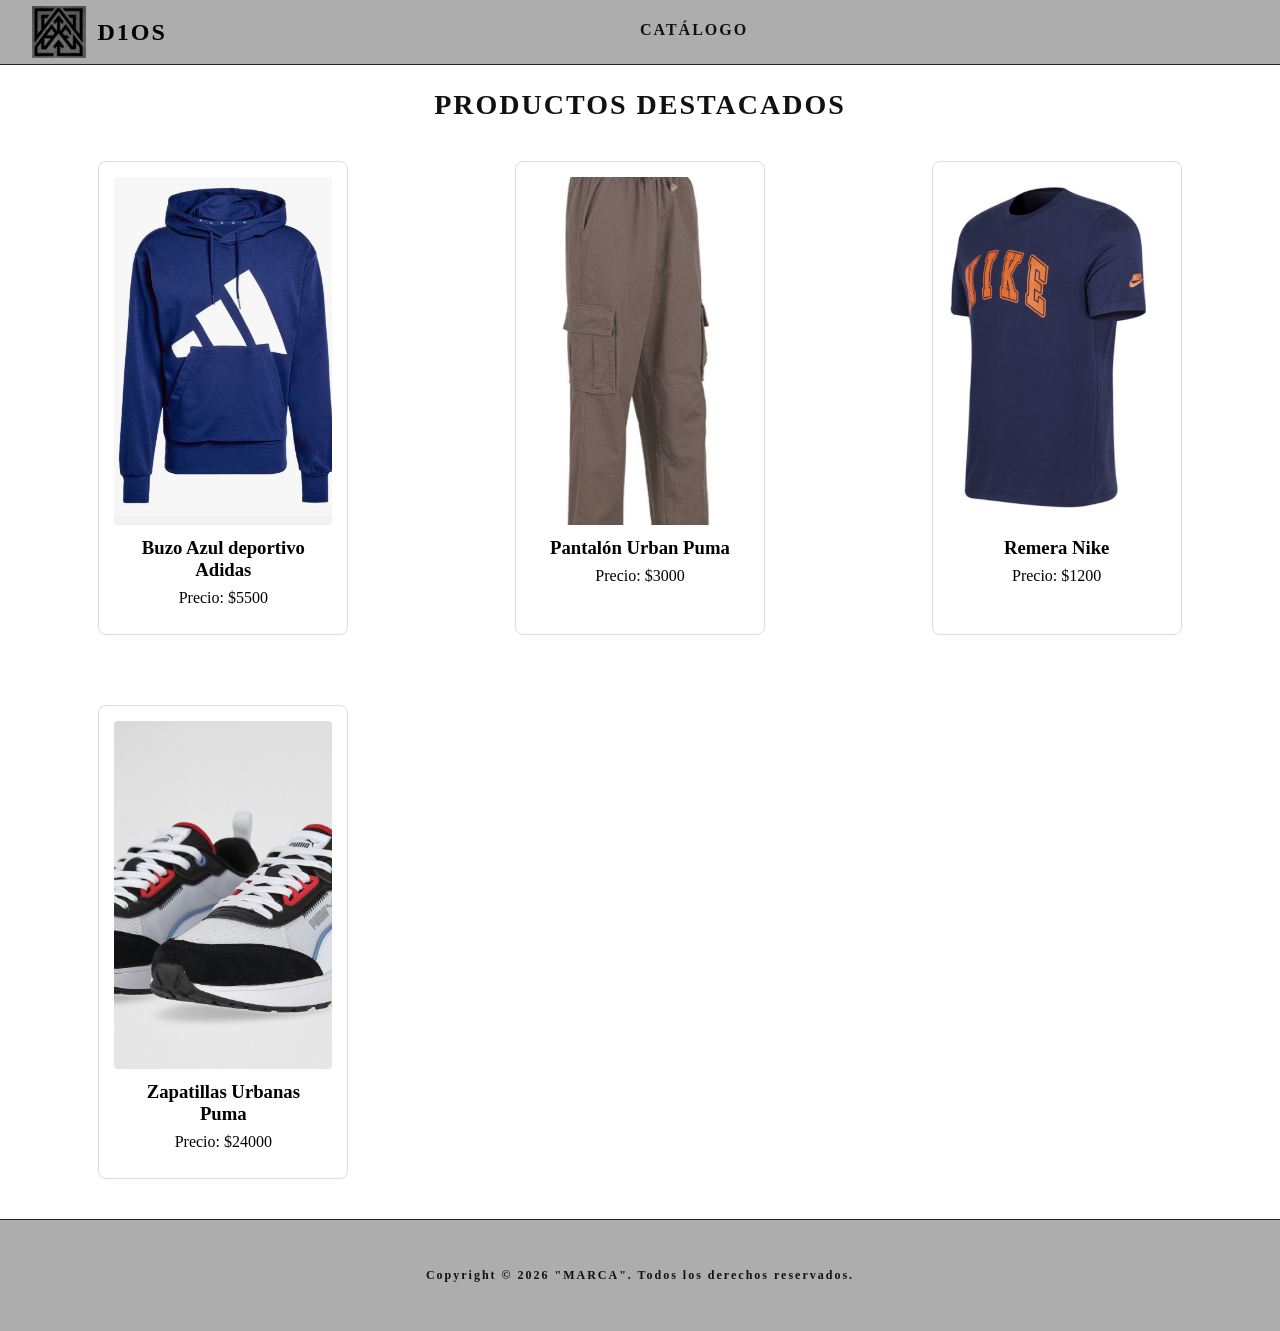
<file: index.html>
<!DOCTYPE html>
<html lang="es">
    <head>
        <meta charset="UTF-8">
        <meta name="viewport" content="width=device-width, initial-scale=1.0">
        <title>Catálogo de Productos</title>
        <link rel="stylesheet" href = "./css/index.css"/>
        <script src="./js/script.js" defer></script>
        <link rel="icon" href="./assets/favicon/favicon.png">

    </head>
    <body>
        <header>
        <div class="header-inner">

            <a href="../index.html" class="logo">
            <img src="assets/img/logo.png" alt="Logo" height="52">
            <h2 class="logo-text">D1OS</h2>
            </a>

            <nav>
            <a href="pages/catalogo.html">Catálogo</a>
            </nav>

        </div>
        </header>
        
        <main>
            <!--- "perchero" que muestra los productos -->
            <div>
                <h3 class="titulo">Productos Destacados</h3>
            </div>
            
            <section class="destacado">
                <div class="item" data-categoria="buzos">
                    <img src="assets\img\buzo-adidas-deportivo.jpg" alt="Buzo azul deportivo Adidas">
                    <div class="card-contenido">
                        <h3>Buzo Azul deportivo Adidas</h3>
                        <p>Precio: $5500</p>
                    </div>
                    
                </div>
                <div class="item" data-categoria="pantalones">
                    <img src="assets/img/pantalon-puma-urban.png" alt="Pantalón Urban Puma">
                    <div class="card-contenido">
                        <h3>Pantalón Urban Puma</h3>
                        <p>Precio: $3000</p>
                    </div>
                </div>
                <div class="item" data-categoria="remeras">
                    <img src="assets\img\remera-nike-urbano.png" alt="Remera Nike">
                    <div class="card-contenido">
                        <h3>Remera Nike</h3>
                        <p>Precio: $1200</p>                    
                    </div>
                </div>
                <div class="item" data-categoria="zapatillas">
                    <img src="assets\img\zapatillas-puma-urbanas.png" alt="Zapatillas Urbanas Puma">
                    <div class="card-contenido">
                        <h3>Zapatillas Urbanas Puma</h3>
                        <p>Precio: $24000</p>
                    </div>
                </div>
            <!-- más ítems -->
            </section>
        </main>

        <footer>
            <div class="footer-inner">
                <p>Copyright © 2026 "MARCA". Todos los derechos reservados.</p>
                <div>
        </footer>
    </body>
</html>
</file>
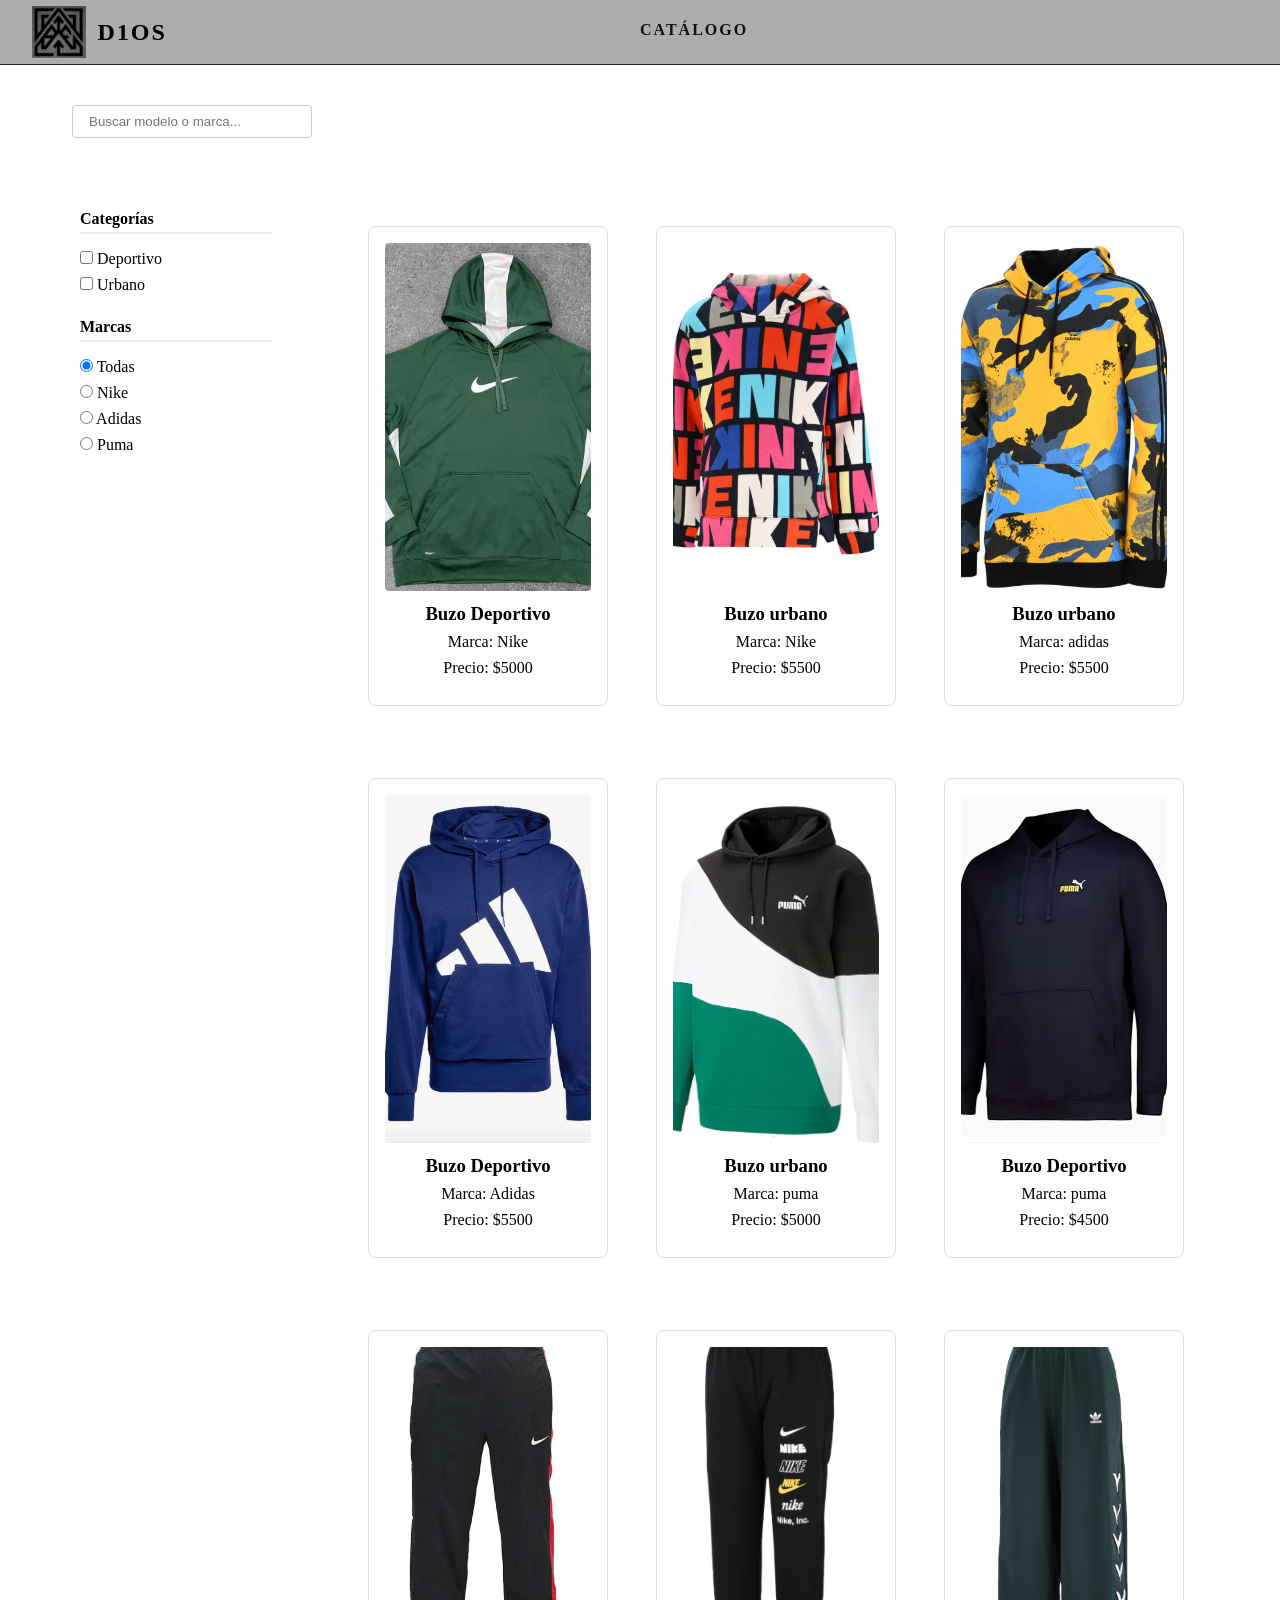
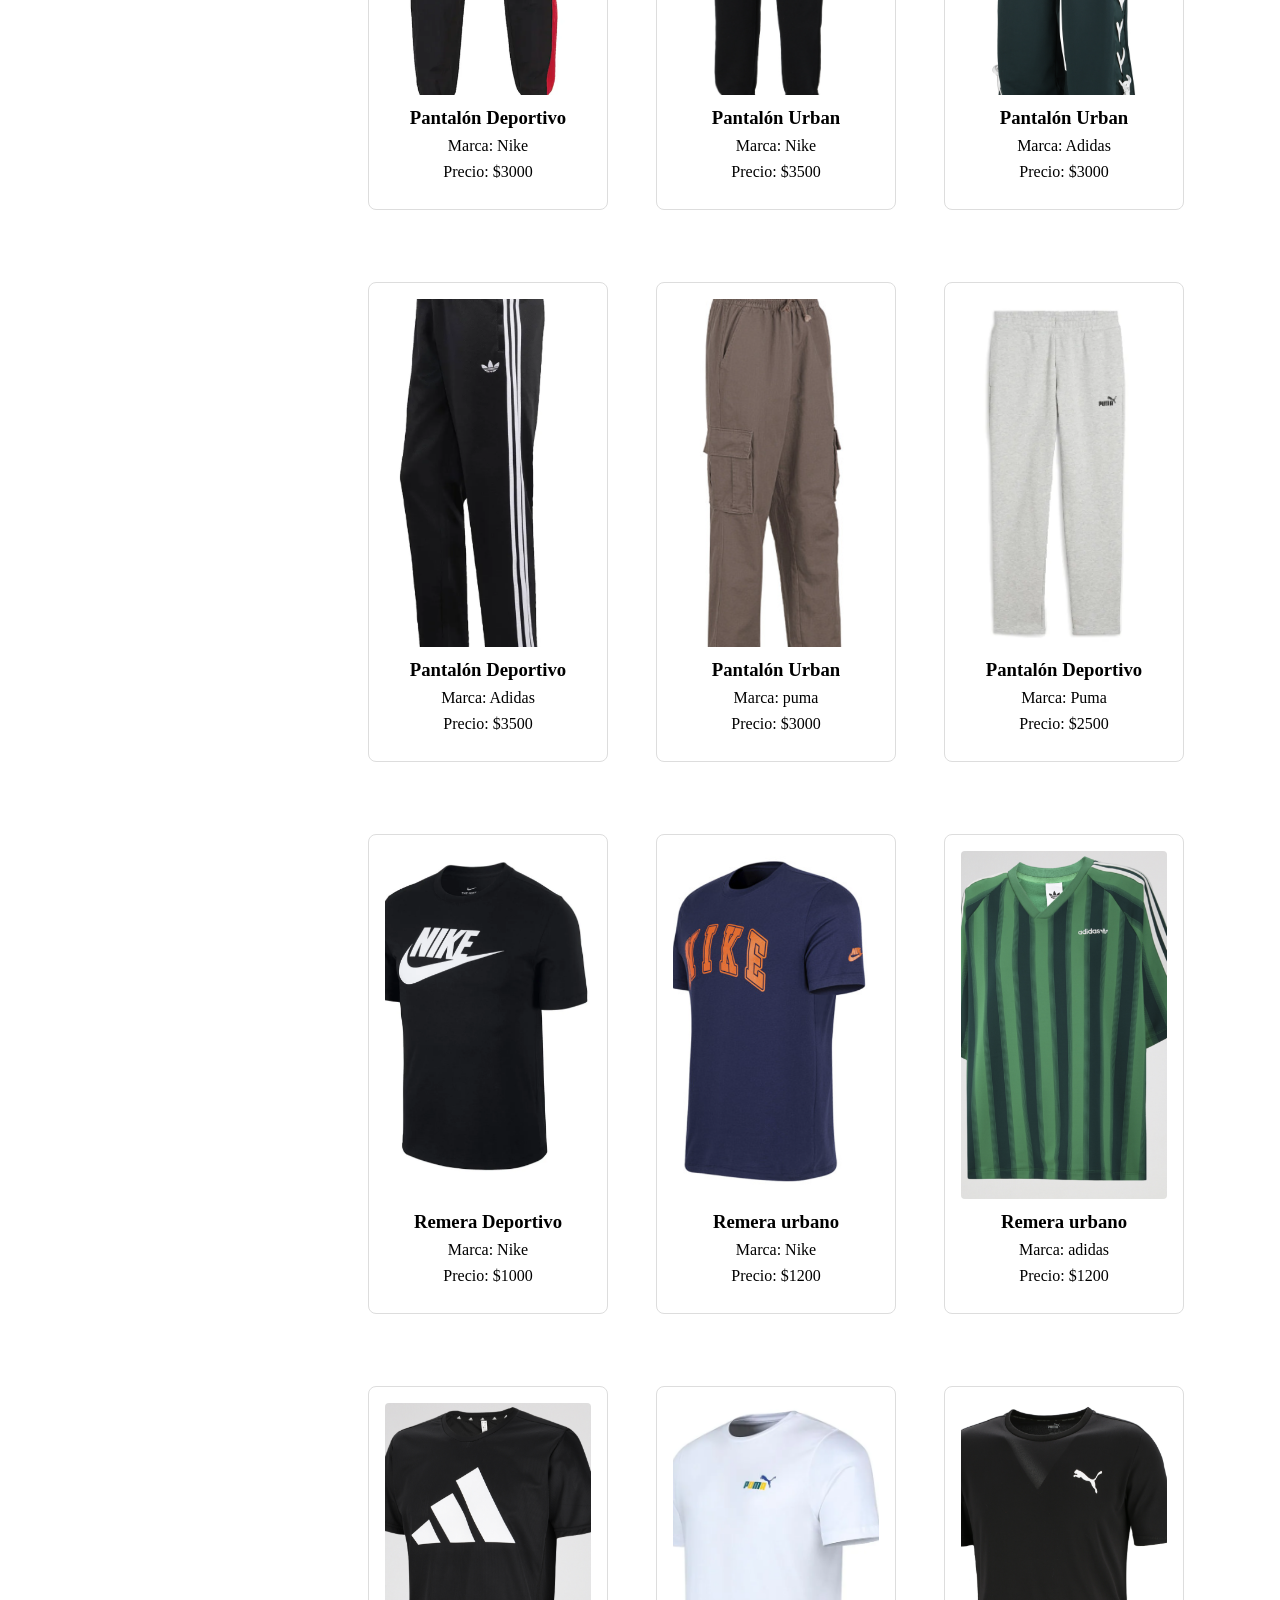
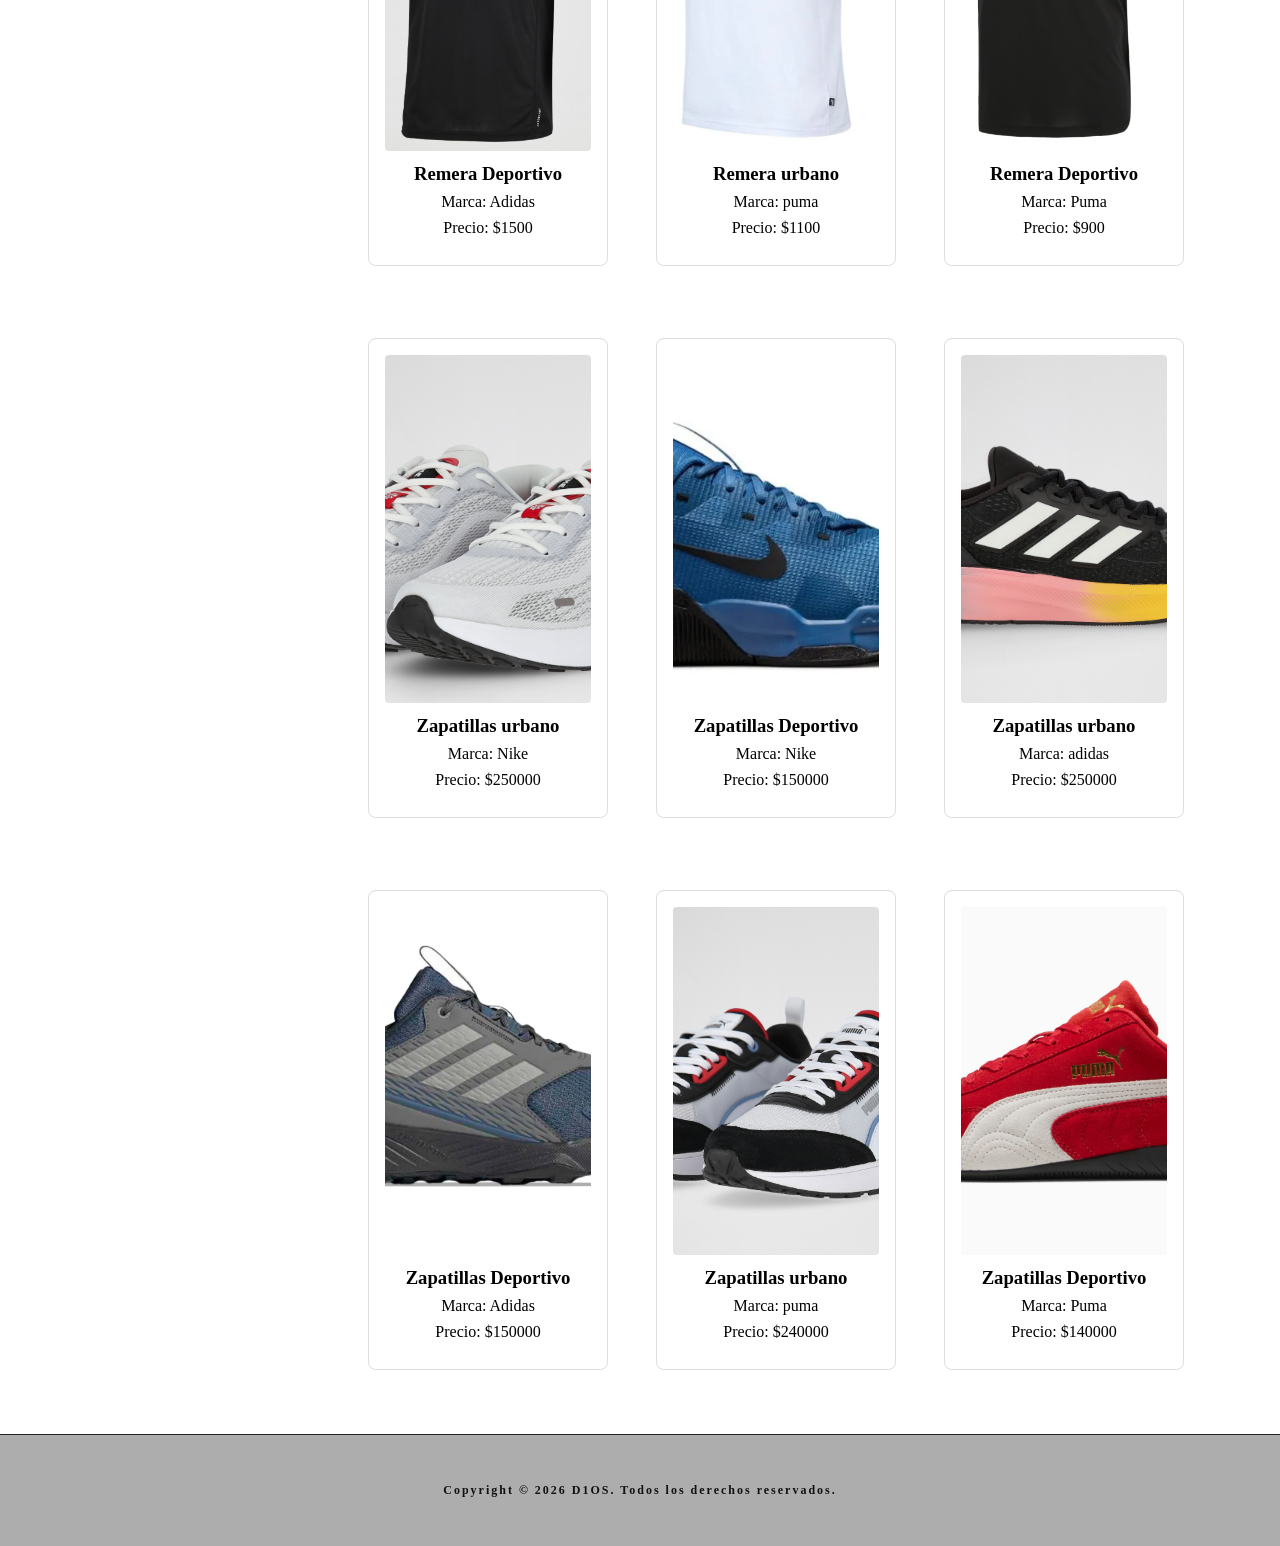
<file: pages/catalogo.html>
<!DOCTYPE html>
<html lang="es">
<head>
    <meta charset="UTF-8">
    <meta name="viewport" content="width=device-width, initial-scale=1.0">
    <title>Catálogo</title>
    <link rel="stylesheet" href="../css/components/catalogo.css">
    <link rel="stylesheet" href="../css/components/header.css">
    <link rel="stylesheet" href="../css/components/footer.css">
    <link rel="icon" href="../assets/favicon/favicon.png">
    
</head>
<body>
    <div id="header"></div> <!-- Header-->


        <main class="contenido-principal">
        <section class="controles-superiores"> 
        <!-- Acá esta el buscador, se podria sacar si rama agrega buscador en header-->


            <div class="busqueda">
                <input type="text" id="input-busqueda" placeholder="Buscar modelo o marca...">
                <p id="contador-productos"></p>
            </div>

        </section>

        <div class="layout-tienda">
            <!-- El contenido principal, el aside agrupa los filtros que puse a la izquierda -->
            <aside class="filtros">
                <div class="filtro-grupo">
                    <h4>Categorías</h4>
                    <!-- Checkbox para que se puedan seleccionar todas a la vez -->
                    <label><input type="checkbox" value="deportivo"> Deportivo</label>
                    <label><input type="checkbox" value="urbano"> Urbano</label>
                </div>

                <div class="filtro-grupo">
                    <h4>Marcas</h4>
                    <!-- Aca use radio para que solo puedas seleccionar una -->
                    <label><input type="radio" name="marca" value="todas" checked> Todas</label>
                    <label><input type="radio" name="marca" value="nike"> Nike</label>
                    <label><input type="radio" name="marca" value="adidas"> Adidas</label>
                    <label><input type="radio" name="marca" value="puma"> Puma</label>
                </div>
            </aside>

            <section class="grid-productos">
                <!-- cards de los productos con imagen, prenda, marca y precio -->
                
                    <div class="card">
                        <img src="../assets/img/buzo-nike-deportivo.jpg" alt="Buzo Deportivo">
                        <div class="card-contenido">
                            <h3>Buzo Deportivo</h3>
                            <p>Marca: Nike</p>
                            <p>Precio: $5000</p>
                        </div>
                    </div>
                
                    <div class="card">
                        <img src="../assets/img/buzo-nike-urbano.jpg" alt="Buzo Deportivo">
                        <div class="card-contenido">
                            <h3>Buzo urbano</h3>
                            <p>Marca: Nike</p>
                            <p>Precio: $5500</p>
                        </div>
                    </div>
                
                    <div class="card">
                        <img src="../assets/img/buzo-adidas-urbano.jpg" alt="Buzo Deportivo">
                        <div class="card-contenido">
                            <h3>Buzo urbano</h3>
                            <p>Marca: adidas</p>
                            <p>Precio: $5500</p>
                        </div>
                    </div>
                
                    <div class="card">
                        <img src="../assets/img/buzo-adidas-deportivo.jpg" alt="Buzo Deportivo">
                        <div class="card-contenido">
                            <h3>Buzo Deportivo</h3>
                            <p>Marca: Adidas</p>
                            <p>Precio: $5500</p>
                        </div>
                    </div>
                
                    <div class="card">
                        <img src="../assets/img/buzo-puma-urbano.jpg" alt="Buzo Deportivo">
                        <div class="card-contenido">
                            <h3>Buzo urbano</h3>
                            <p>Marca: puma</p>
                            <p>Precio: $5000</p>
                        </div>
                    </div>
                
                    <div class="card">
                        <img src="../assets/img/buzo-puma-deportivo.jpg" alt="Buzo Deportivo">
                        <div class="card-contenido">
                            <h3>Buzo Deportivo</h3>
                            <p>Marca: puma</p>
                            <p>Precio: $4500</p>
                        </div>
                    </div>
                    <div class="card">
                        <img src="../assets/img/pantalon-nike-deportivo.png" alt="pantalon Deportivo">
                        <div class="card-contenido">
                            <h3>Pantalón Deportivo</h3>
                            <p>Marca: Nike</p>
                            <p>Precio: $3000</p>
                        </div>
                    </div>
                
                    <div class="card">
                        <img src="../assets/img/pantalon-nike-urban.png" alt="pantalon Deportivo">
                        <div class="card-contenido">
                            <h3>Pantalón Urban</h3>
                            <p>Marca: Nike</p>
                            <p>Precio: $3500</p>
                        </div>
                    </div>
                
                    <div class="card">
                        <img src="../assets/img/pantalon-adidas-urban.png" alt="pantalon Deportivo">
                        <div class="card-contenido">
                            <h3>Pantalón Urban</h3>
                            <p>Marca: Adidas</p>
                            <p>Precio: $3000</p>
                        </div>
                    </div>
                
                    <div class="card">
                        <img src="../assets/img/pantalon-adidas-deportivo.png" alt="pantalon Deportivo">
                        <div class="card-contenido">
                            <h3>Pantalón Deportivo</h3>
                            <p>Marca: Adidas</p>
                            <p>Precio: $3500</p>
                        </div>
                    </div>
                
                    <div class="card">
                        <img src="../assets/img/pantalon-puma-urban.png" alt="pantalon Deportivo">
                        <div class="card-contenido">
                            <h3>Pantalón Urban</h3>
                            <p>Marca: puma</p>
                            <p>Precio: $3000</p>
                        </div>
                    </div>
                
                    <div class="card">
                        <img src="../assets/img/pantalon-puma-deportivo.png" alt="pantalon Deportivo">
                        <div class="card-contenido">
                            <h3>Pantalón Deportivo</h3>
                            <p>Marca: Puma</p>
                            <p>Precio: $2500</p>
                        </div>
                    </div>
                    <div class="card">
                        <img src="../assets/img/remera-nike-deportivo.png" alt="Remera Deportivo">
                        <div class="card-contenido">
                            <h3>Remera Deportivo</h3>
                            <p>Marca: Nike</p>
                            <p>Precio: $1000</p>
                        </div>
                    </div>
                
                    <div class="card">
                        <img src="../assets/img/remera-nike-urbano.png" alt="Remera Deportivo">
                        <div class="card-contenido">
                            <h3>Remera urbano</h3>
                            <p>Marca: Nike</p>
                            <p>Precio: $1200</p>
                        </div>
                    </div>
                
                    <div class="card">
                        <img src="../assets/img/remera-adidas-urbano.png" alt="Remera Deportivo">
                        <div class="card-contenido">
                            <h3>Remera urbano</h3>
                            <p>Marca: adidas</p>
                            <p>Precio: $1200</p>
                        </div>
                    </div>
                
                    <div class="card">
                        <img src="../assets/img/remera-adidas-deportivo.png" alt="Remera Deportivo">
                        <div class="card-contenido">
                            <h3>Remera Deportivo</h3>
                            <p>Marca: Adidas</p>
                            <p>Precio: $1500</p>
                        </div>
                    </div>
                
                    <div class="card">
                        <img src="../assets/img/remera-puma-urbano.png" alt="Remera Deportivo">
                        <div class="card-contenido">
                            <h3>Remera urbano</h3>
                            <p>Marca: puma</p>
                            <p>Precio: $1100</p>
                        </div>
                    </div>
                
                    <div class="card">
                        <img src="../assets/img/remera-puma-deportivo.png" alt="Remera Deportivo">
                        <div class="card-contenido">
                            <h3>Remera Deportivo</h3>
                            <p>Marca: Puma</p>
                            <p>Precio: $900</p>
                        </div>
                    </div>
                    <div class="card">
                        <img src="../assets/img/zapatillas-nike-urbanas.png" alt="Zapatillas Deportivas">
                        <div class="card-contenido">
                            <h3>Zapatillas urbano</h3>
                            <p>Marca: Nike</p>
                            <p>Precio: $250000</p>
                        </div>
                    </div>
                
                    <div class="card">
                        <img src="../assets/img/zapatillas-nike-deportivas.png" alt="Zapatillas Deportivas">
                        <div class="card-contenido">
                            <h3>Zapatillas Deportivo</h3>
                            <p>Marca: Nike</p>
                            <p>Precio: $150000</p>
                        </div>
                    </div>
                
                    <div class="card">
                        <img src="../assets/img/zapatillas-adidas-urbanas.png" alt="Zapatillas Deportivas">
                        <div class="card-contenido">
                            <h3>Zapatillas urbano</h3>
                            <p>Marca: adidas</p>
                            <p>Precio: $250000</p>
                        </div>
                    </div>
                
                    <div class="card">
                        <img src="../assets/img/zapatillas-adidas-deportivas.png" alt="Zapatillas Deportivas">
                        <div class="card-contenido">
                            <h3>Zapatillas Deportivo</h3>
                            <p>Marca: Adidas</p>
                            <p>Precio: $150000</p>
                        </div>
                    </div>
                
                    <div class="card">
                        <img src="../assets/img/zapatillas-puma-urbanas.png" alt="Zapatillas Deportivas">
                        <div class="card-contenido">
                            <h3>Zapatillas urbano</h3>
                            <p>Marca: puma</p>
                            <p>Precio: $240000</p>
                        </div>
                    </div>
                
                    <div class="card">
                        <img src="../assets/img/zapatillas-puma-deportivas.png" alt="Zapatillas Deportivas">
                        <div class="card-contenido">
                            <h3>Zapatillas Deportivo</h3>
                            <p>Marca: Puma</p>
                            <p>Precio: $140000</p>
                        </div>
                    </div>
                

            </section>
        </div>
    </main>
    <div id="footer"></div> <!-- Footer-->
    <script src="../js/script.js"></script> <!-- script que usamos para conectar el js -->
</body>
</html>
</file>
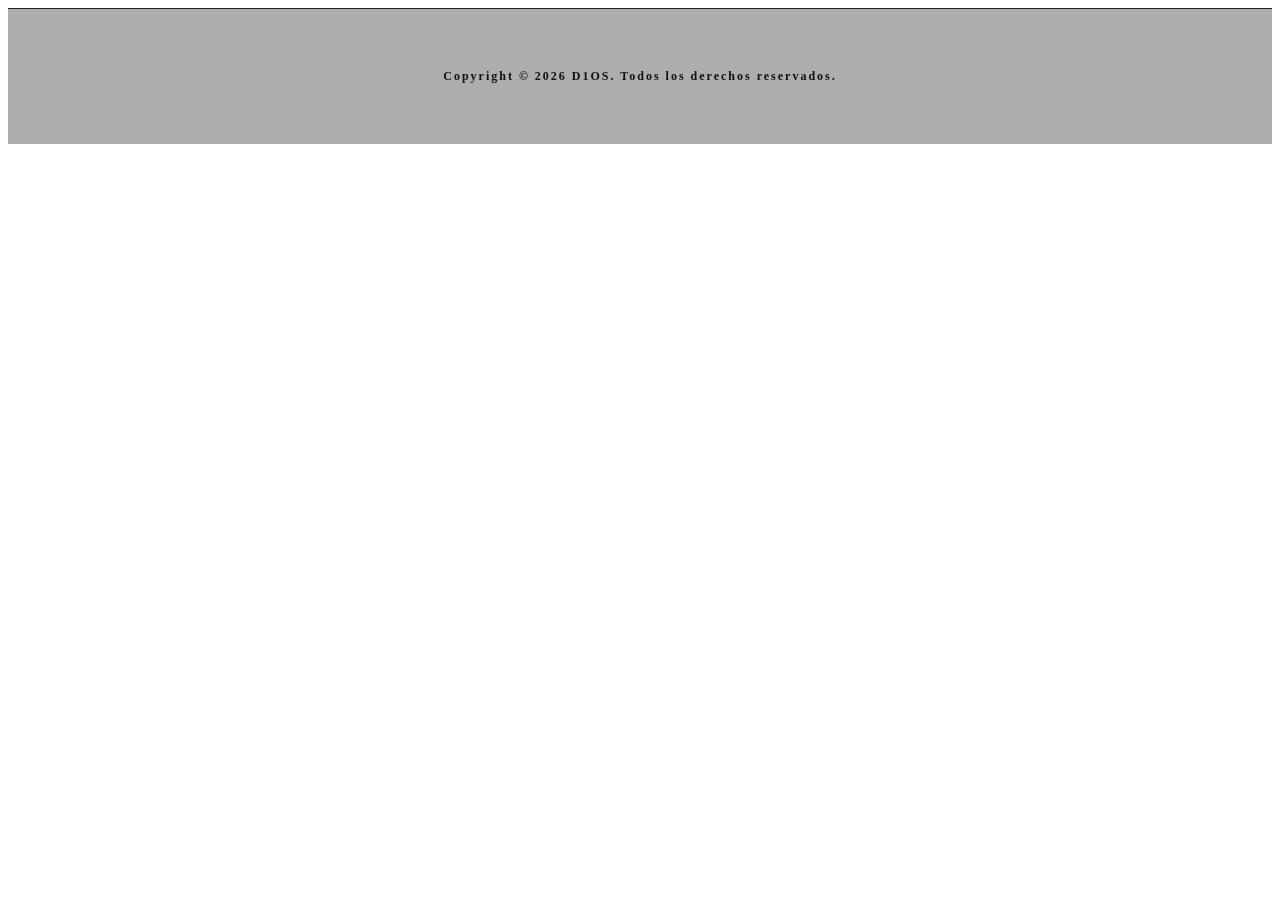
<file: pages/footer.html>
<!DOCTYPE html>
<html lang="es">
    <head>
        <meta charset="UTF-8">
        <meta name="viewport" content="width=device-width, initial-scale=1.0">
        <title>D1OS</title>
        <link rel="stylesheet" href="../css/footer.css">
    </head>
    <body>
        <footer>
            <div class="footer-inner">
                <p>Copyright © 2026 D1OS. Todos los derechos reservados.</p>
            </div>
        </footer>
    </body>
</html>
</file>
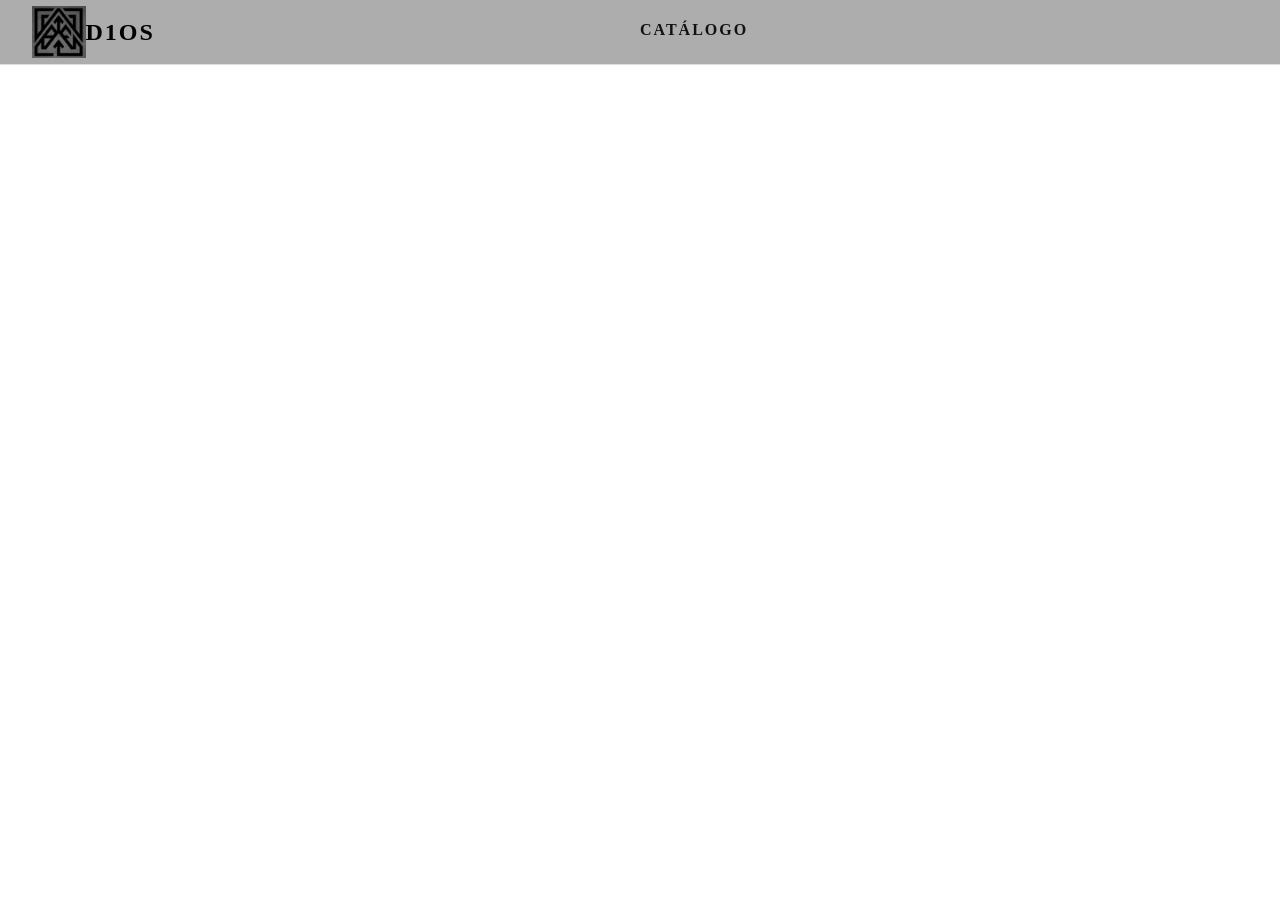
<file: pages/header.html>
<!DOCTYPE html>
<html lang="es">
    <head>
        <meta charset="UTF-8">
        <meta name="viewport" content="width=device-width, initial-scale=1.0">
        <title>D1OS</title>
        <link rel="stylesheet" href="../css/header.css">
    </head>
    <body>
        <header>
        <div class="header-inner">

            <a href="../index.html" class="logo">
                <img src="../assets/img/logo.png" alt="Logo" height="52"> <!-- imagen del logo que te lleva a el index -->
                <h2 class="logo-text">D1OS</h2>
            </a>

            <nav>
                <a href="../pages/catalogo.html">Catálogo</a> 
            </nav>

        </div>
        </header>
    </body>
</html>
</file>
<file: css/index.css>
@import url(components/header.css);
@import url(components/footer.css);
/* estilos generales para el index */


.titulo{
    text-align: center;
    font-size: 28px;
    font-weight: 700;
    letter-spacing: 2px;
    text-transform: uppercase;
    text-decoration: none;
    color: var(--negro);
    margin-top: 24px;
}
.destacado{
    display: grid;
    grid-template-columns: repeat(3, 1fr); /* 3 columnas iguales */
    gap: 70px 50px;

    justify-items: center;
    max-width: 1200px;
    margin: 40px auto;
}

.item{
    display: flex;
    flex-direction: column;     
    max-width: 250px;
    width: 100%;
    border: 1px solid #ddd;
    border-radius: 8px;
    padding: 15px;
    height: 100%; /* Importante para que todas midan lo mismo en la fila */
    transition: transform 0.3s ease, box-shadow 0.3s ease;
}
.item img{
    width: 100%;
    /* Definimos una altura fija para todas las imágenes */
    height: 348px; 
    /* Recorta la imagen para que llene el espacio sin estirarse */
    object-fit: cover;
    object-position: center;
    border-radius: 4px; 
}
.item:hover{
    transform: scale(1.05); /* Agranda la card un 5% */
    box-shadow: 0 10px 20px rgba(0, 0, 0, 0.3); /* Crea una sombra oscura y suave abajo */
    border-color: transparent; /* Quita el borde al resaltar */
    cursor: pointer;
}
.card-contenido{
    display: flex;
    flex-direction: column;
    align-items: center;
    text-align: center;
    margin: 12px;
    gap: 8px;
}
</file>
<file: css/components/catalogo.css>
.contenido-principal {
    max-width: 1200px;
    margin: 24px auto;
    padding: 0 16px;
}

.controles-superiores {
    display: flex;
    justify-content: space-between;
    align-items: center;
    margin-bottom: 32px;
    background: #fff;
    padding: 16px;
    border-radius: 8px;
}

/* Con este modificas el input de busqueda de arriba*/
/* El espacio quiere decir que es el input de la clase busqueda */
.busqueda input {
    padding: 8px 16px;
    border: 1px solid #ccc;
    border-radius: 4px;
    width: 240px;
}

.layout-tienda {
    display: grid;
    grid-template-columns: 240px auto;
    gap: 32px;
}

.filtros {
    background: white;
    padding: 24px;
    border-radius: 8px;
    height: fit-content;
}

.filtro-grupo {
    margin-bottom: 24px;
}

.filtro-grupo h4 {
    margin-bottom: 16px;
    border-bottom: 2px solid #eee;
    padding-bottom: 4px;
}

.filtro-grupo label {
    display: block;
    margin-bottom: 8px;
    cursor: pointer;
    font-size: 16px;
}


.grid-productos {
    display: grid;
    grid-template-columns: repeat(3, 1fr); /* 3 columnas iguales */
    gap: 72px 48px;

    justify-items: center;
    max-width: 1200px;
    margin: 40px auto;
}

.card {
    display: flex;
    flex-direction: column; 
    
    
    max-width: 240px;
    width: 100%;
    border: 1px solid #ddd;
    border-radius: 8px;
    padding: 16px;
    height: 100%; /* Importante para que todas midan lo mismo en la fila */
    transition: transform 0.3s ease, box-shadow 0.3s ease;
    
}
/* Efecto + Sombra */
.card:hover {
    transform: scale(1.05); /* Agranda la card un 5% */
    box-shadow: 0 10px 20px rgba(0, 0, 0, 0.3); /* Crea una sombra oscura y suave abajo */
    border-color: transparent; /* Opcional: quita el borde si te molesta al resaltar */
    cursor: pointer;
}


.card img {
    width: 100%;
    /* Definimos una altura fija para todas las imágenes */
    height: 348px; 
    /* Recorta la imagen para que llene el espacio sin estirarse */
    object-fit: cover;
    object-position: center;
    border-radius: 4px; 
}
.card-contenido{
    display: flex;
    flex-direction: column;
    align-items: center;
    text-align: center;
    margin: 12px;
    gap: 8px;
}
</file>
<file: css/components/header.css>
:root {
    --negro:  #111111;
    --blanco: #ffffff;
    --gris:   #8a8a8a;
    --borde:  #e0deda;
    --acento: #c8b89a;
}

* {
    margin: 0;
    padding: 0;
    box-sizing: border-box;
}

header {
    z-index: 100;
    background: #6d6d6d8e;
    border-bottom: 1px solid var(--borde);
    width: 100%;
}

.header-inner {
    display: flex;
    align-items: center;
    justify-content: space-between;
    max-width: 1280px;
    margin: 0 auto;
    padding: 0 32px;
    height: 64px;
    position: relative;
}

.logo-text {
    color: black;
    font-size: 24px;
    font-weight: 700;
    letter-spacing: 2px;
}

.logo {
    display: flex;
    align-items: center;
    text-decoration: none;
    flex-shrink: 0;
}

.logo img {
    height: 52px;
    width: auto;
    display: block;
    margin-right: 12px;
}

nav {
    display: flex;
    align-items: center;
    gap: 32px;
    position: absolute;
    left: 50%;
}

nav a {
    font-size: 16px;
    font-weight: 700;
    letter-spacing: 2px;
    text-transform: uppercase;
    text-decoration: none;
    color: var(--negro);
    padding-bottom: 4px;
    position: relative;
    transition: color 0.2s;
}
</file>
<file: css/components/footer.css>
:root {
    --negro:  #111111;
    --blanco: #ffffff;
    --gris:   #888888;
    --borde:  #222222;
}

footer {
    background: #6d6d6d8e;
    border-top: 1px solid var(--borde);
    padding: 48px 0;       
    width: 100%;
}

.footer-inner p {
    color:#111111;
    font-size: 12px;
    font-weight: 700;
    text-align: center;
    letter-spacing: 2px;
}
</file>
<file: css/footer.css>
:root {
    --negro:  #111111;
    --blanco: #ffffff;
    --gris:   #888888;
    --borde:  #222222;
}

footer {
    background: #6d6d6d8e;
    border-top: 1px solid var(--borde);
    padding: 48px 0;       
    width: 100%;
}

.footer-inner p {
    color:#111111;
    font-size: 12px;
    font-weight: 700;
    text-align: center;
    letter-spacing: 2px;
}
</file>
<file: css/header.css>
:root {
    --negro:  #111111;
    --blanco: #ffffff;
    --gris:   #8a8a8a;
    --borde:  #e0deda;
    --acento: #c8b89a;
}

* {
    margin: 0;
    padding: 0;
    box-sizing: border-box;
}

header {
    position: sticky;
    top: 0;
    z-index: 100;
    background: #6d6d6d8e;
    border-bottom: 1px solid var(--borde);
    width: 100%;
}

.header-inner {
    display: flex;
    align-items: center;
    justify-content: space-between;
    max-width: 1280px;
    margin: 0 auto;
    padding: 0 32px;
    height: 64px;
    position: relative;
}

.logo-text {
    color: black;
    font-size: 24px;
    font-weight: 700;
    letter-spacing: 2px;
}
    
    


.logo {
    display: flex;
    align-items: center;
    text-decoration: none;
    flex-shrink: 0;
}

.logo img {
    height: 52px;
    width: auto;
    display: block;
}

nav {
    display: flex;
    align-items: center;
    gap: 32px;
    position: absolute;
    left: 50%;
}

nav a {
    font-size: 16px;
    font-weight: 700;
    letter-spacing: 2px;
    text-transform: uppercase;
    text-decoration: none;
    color: var(--negro);
    padding-bottom: 4px;
    position: relative;
    transition: color 0.2s;
}
</file>
